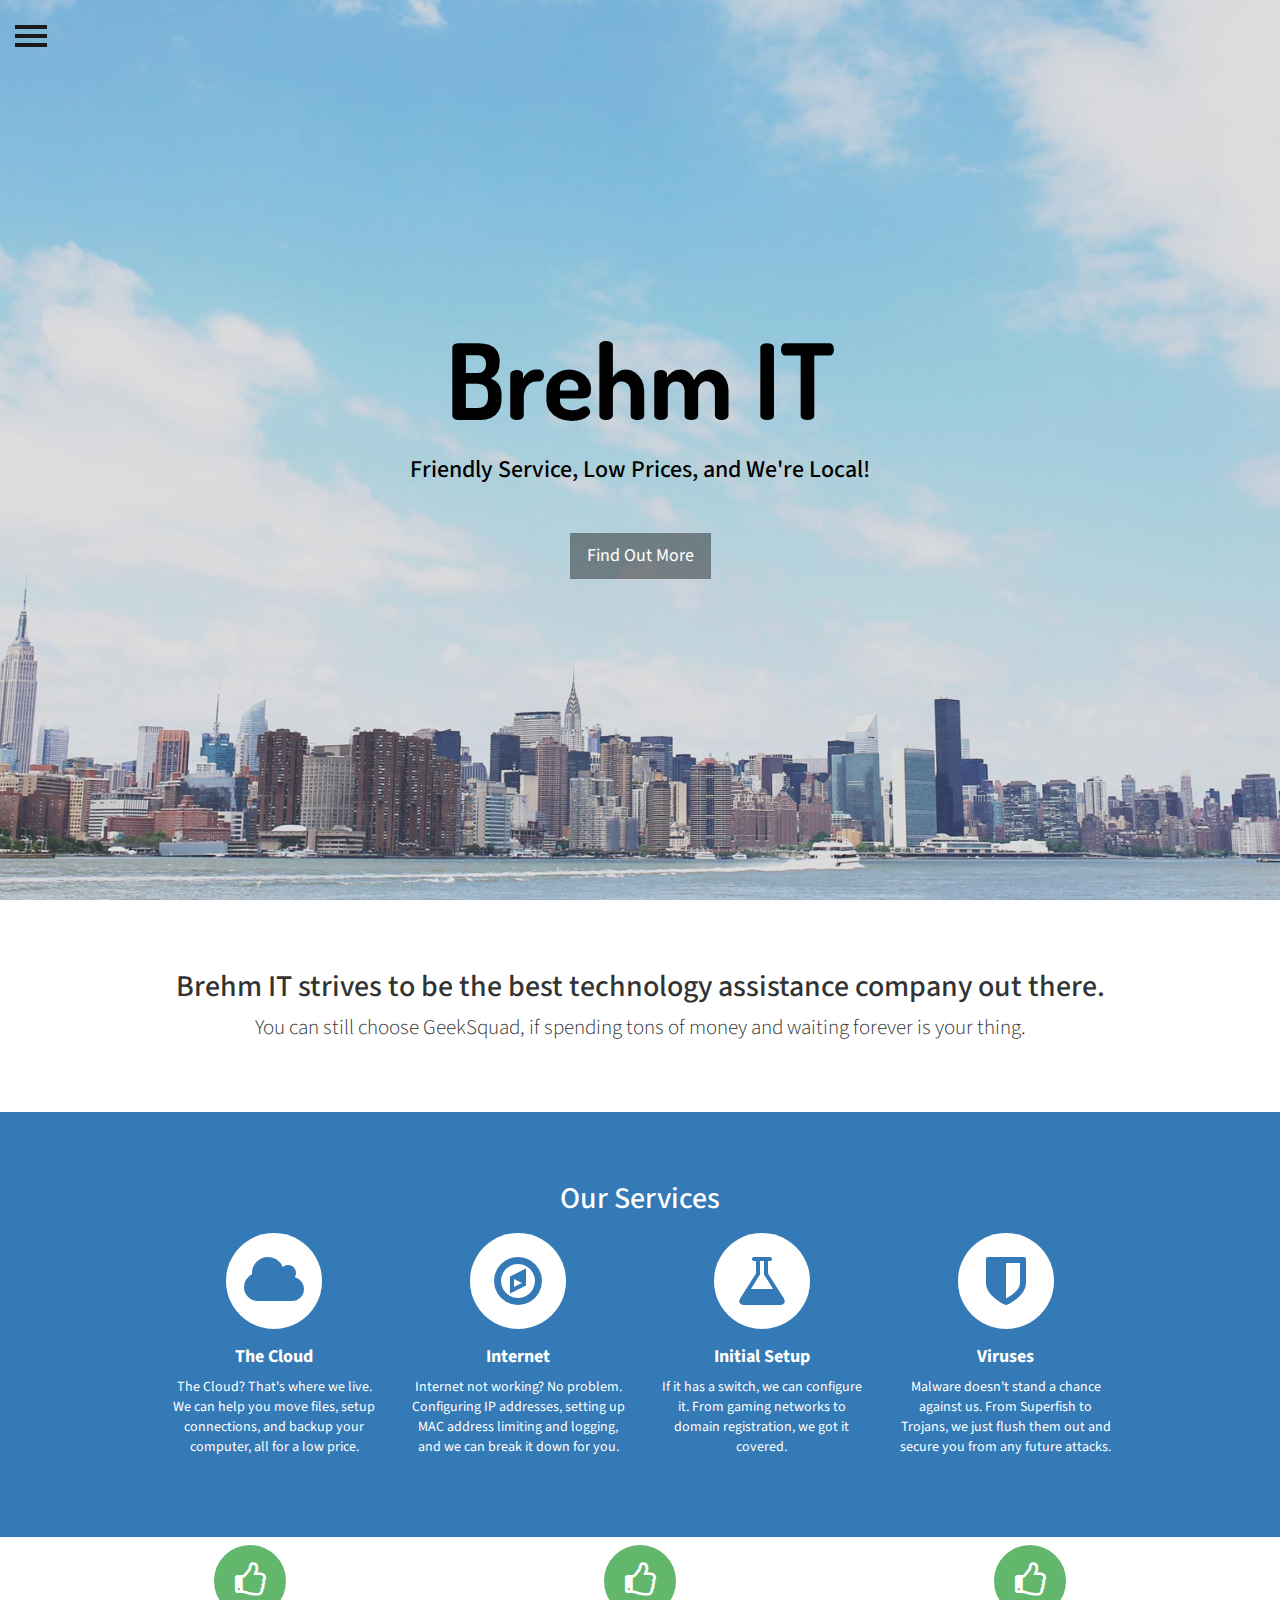
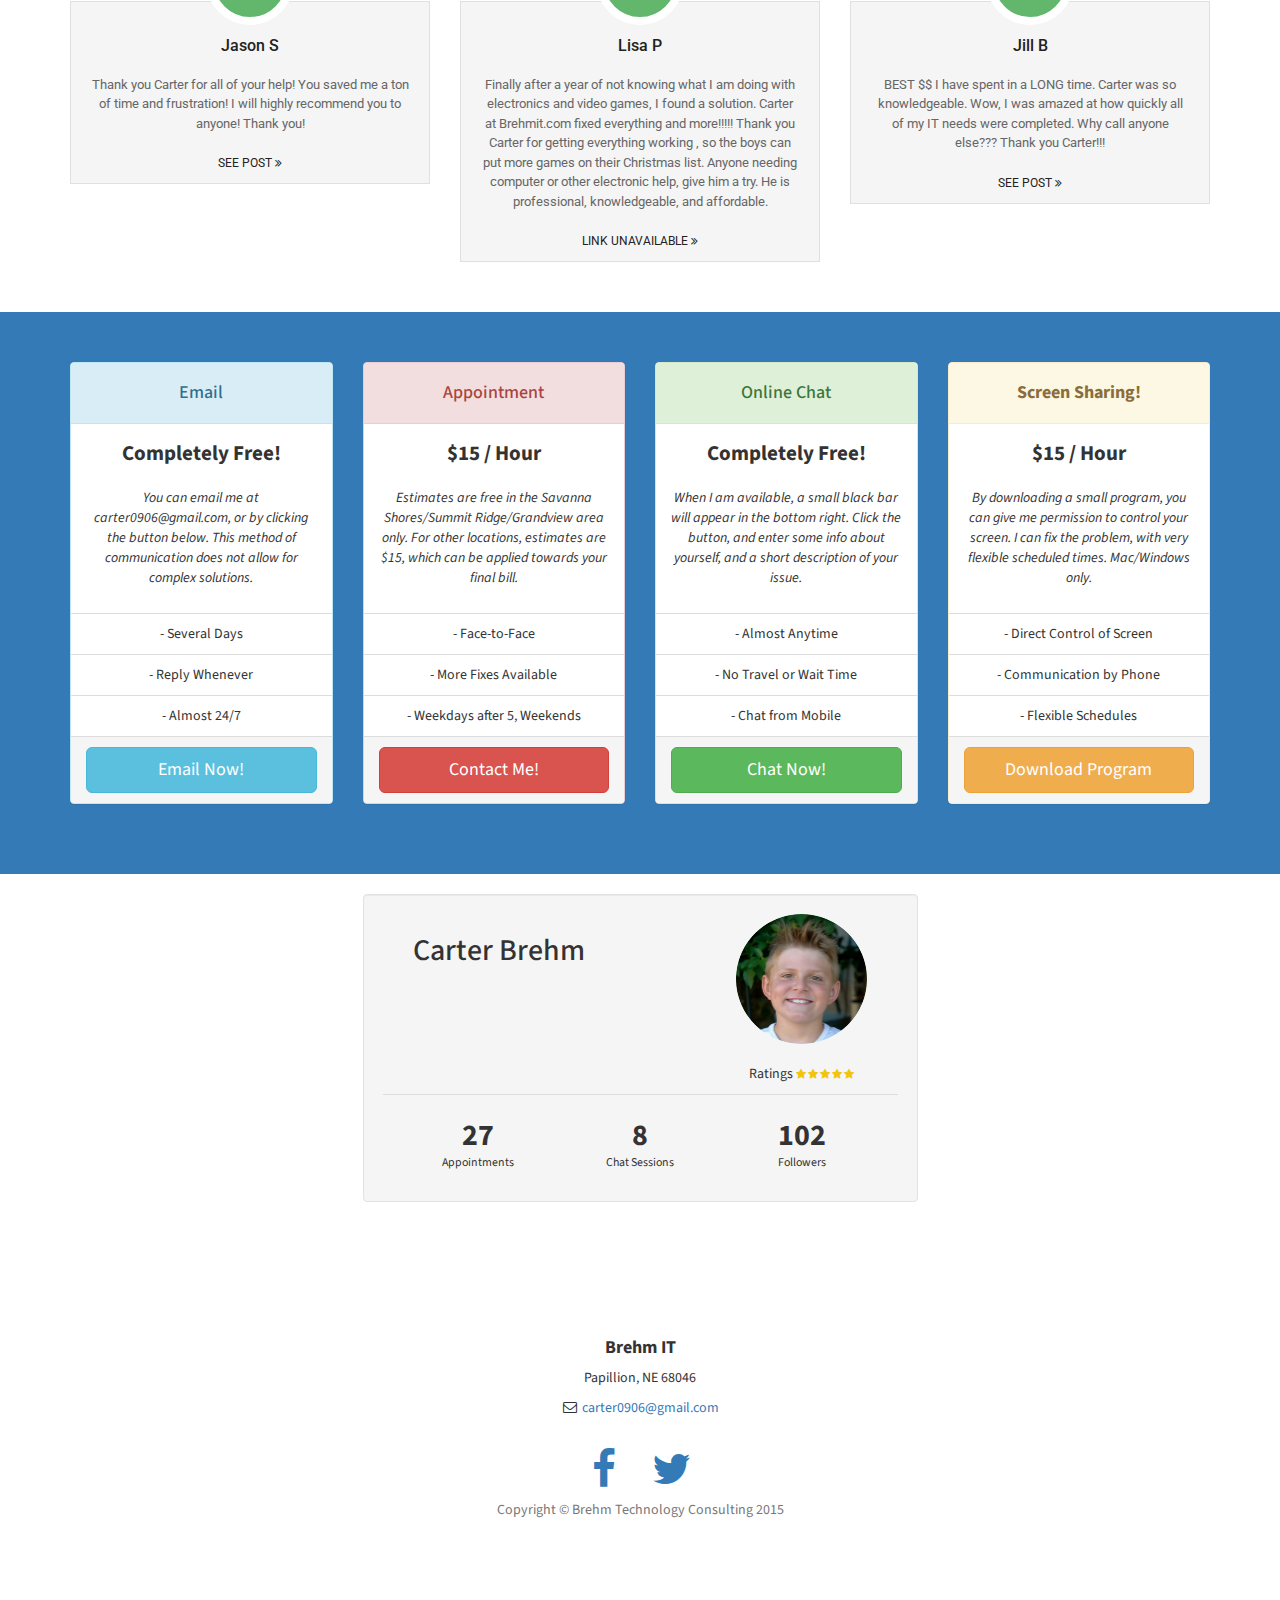
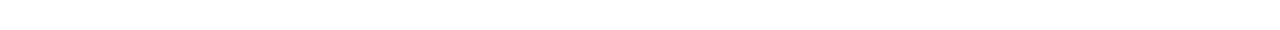
<file: old/index.html>
<!DOCTYPE html>
<html lang="en">

<head>
<link href='https://fonts.googleapis.com/css?family=Dosis:400,600' rel='stylesheet' type='text/css'>
  <script src="lib/sweet-alert.min.js"></script>
  <script src="js/konami.js"></script>
  <link rel="stylesheet" type="text/css" href="lib/sweet-alert.css">
    <script src="js/loginindex.js"></script>
	<link rel="stylesheet" href="css/loginstyle.css">
  <link rel="stylesheet" href="css/analyticscss.css">
    <link rel="stylesheet" href="css/carouselcss.css">
    <link rel="stylesheet" href="css/iphone.css">
    <link rel="stylesheet" href="css/ipad.css">
    <link rel="stylesheet" href="css/imac.css">
    <link rel="stylesheet" href="css/macbook.css">
    <meta charset="utf-8">
    <meta http-equiv="X-UA-Compatible" content="IE=edge">
    <meta name="viewport" content="width=device-width, initial-scale=1">
    <meta name="description" content="">
    <meta name="author" content="">
    <link href="http://i.imgur.com/1nXOgXv.png" rel="image_src">
    <meta property="og:image" content="http://i.imgur.com/1nXOgXv.png"/>
	<meta property="og:description" content="Brehm IT strives to be the best technology assistance company out there.
You can still choose GeekSquad, if spending tons of money and waiting forever is your thing." />

    <title>Brehm IT</title>

    <!-- Bootstrap Core CSS -->
    <link href="css/bootstrap.min.css" rel="stylesheet">

    <!-- Custom CSS -->
    <link href="css/stylish-portfolio.css" rel="stylesheet">

    <link href="css/aboutcss.css" rel="stylesheet">

    <!-- Custom Fonts -->
    <link href="font-awesome/css/font-awesome.min.css" rel="stylesheet" type="text/css">
    <link href="http://fonts.googleapis.com/css?family=Source+Sans+Pro:300,400,700,300italic,400italic,700italic" rel="stylesheet" type="text/css">

    <!-- HTML5 Shim and Respond.js IE8 support of HTML5 elements and media queries -->
    <!-- WARNING: Respond.js doesn't work if you view the page via file:// -->
    <!--[if lt IE 9]>
        <script src="https://oss.maxcdn.com/libs/html5shiv/3.7.0/html5shiv.js"></script>
        <script src="https://oss.maxcdn.com/libs/respond.js/1.4.2/respond.min.js"></script>
    <![endif]-->

<script src="https://widget.battleforthenet.com/widget.js" async></script>
</head>

<body>
<div id="fb-root"></div>
<script>(function(d, s, id) {
  var js, fjs = d.getElementsByTagName(s)[0];
  if (d.getElementById(id)) return;
  js = d.createElement(s); js.id = id;
  js.src = "//connect.facebook.net/en_US/sdk.js#xfbml=1&version=v2.5";
  fjs.parentNode.insertBefore(js, fjs);
}(document, 'script', 'facebook-jssdk'));</script>

<script>

var easter_egg = new Konami();
easter_egg.load('http://brehmit.com/konami')

function contactMethods() {
  swal({
    title: "Booking",
    text: "To book an appointment, contact me with the button below. If you live close to me, you can also meet me to schedule.",
    type: "info",
    showCancelButton: true,
    confirmButtonColor: "#3498db",
    cancelButtonText: "Nevermind" ,
    confirmButtonText: "Email",
    closeOnConfirm: true },
  function(){
    document.location.href = "mailto:carter0906@gmail.com"; });
}

function bold(id, bold) {
  if (bold == 1) {
    document.getElementById(id).style.fontWeight = 'bold';
  }
}

function getTV() {
  var OSName="Unknown OS";
  if (navigator.appVersion.indexOf("Win")!=-1) {
    location.href = 'http://download.teamviewer.com/download/TeamViewerQS_en.exe';
    swal("Program Downloaded", "A program called 'TeamViewerQS_en_exe' has been downloaded to your your computer. Please schedule an appointment, and have this program open when the scheduled appointment starts.", "success")
  }
  if (navigator.appVersion.indexOf("Mac")!=-1) {
    location.href = 'http://download.teamviewer.com/download/TeamViewerQS.dmg';
    swal("Program Downloaded", "A program called 'TeamViewerQS.dmg' has been downloaded to your your computer. Please schedule an appointment, and have this program open when the scheduled appointment starts.", "success")
  }
}
</script>

<script>
  (function(i,s,o,g,r,a,m){i['GoogleAnalyticsObject']=r;i[r]=i[r]||function(){
  (i[r].q=i[r].q||[]).push(arguments)},i[r].l=1*new Date();a=s.createElement(o),
  m=s.getElementsByTagName(o)[0];a.async=1;a.src=g;m.parentNode.insertBefore(a,m)
  })(window,document,'script','//www.google-analytics.com/analytics.js','ga');

  ga('create', 'UA-60313931-1', 'auto');
  ga('send', 'pageview');

</script>

    <!-- Navigation
    <a id="menu-toggle" href="#" class="btn btn-dark btn-lg toggle"><i class="fa fa-bars"></i></a>
    <nav id="sidebar-wrapper">
        <ul class="sidebar-nav">
            <a id="menu-close" href="#" class="btn btn-light btn-lg pull-right toggle"><i class="fa fa-times"></i></a>
            <li class="sidebar-brand">
                <a href="#top">Brehm IT Consulting</a>
            </li>
            <li>
                <a href="#top">Home</a>
            </li>
            <li>
                <a href="#about">About</a>
            </li>
            <li>
                <a href="#services">Services</a>
            </li>
            <li>
                <a href="#references">References</a>
            </li>
            <li>
                <a href="#pricing">Pricing</a>
            </li>
            <li>
                <a href="#contact">Contact</a>
            </li>
        </ul>
    </nav>-->
    <script src="http://code.jquery.com/jquery-1.11.1.min.js"></script>
    <script src="http://maxcdn.bootstrapcdn.com/bootstrap/3.3.0/js/bootstrap.min.js"></script>
</head>
<!--Start of Tawk.to Script-->
<script type="text/javascript">
var Tawk_API=Tawk_API||{}, Tawk_LoadStart=new Date();
(function(){
var s1=document.createElement("script"),s0=document.getElementsByTagName("script")[0];
s1.async=true;
s1.src='https://embed.tawk.to/563c0432557d95663cb4810e/default';
s1.charset='UTF-8';
s1.setAttribute('crossorigin','*');
s0.parentNode.insertBefore(s1,s0);
})();
</script>
<!--End of Tawk.to Script-->
<body>
    <div id="wrapper">
        <div class="overlay"></div>

        <!-- Sidebar -->
        <nav class="navbar navbar-inverse navbar-fixed-top" id="sidebar-wrapper" role="navigation">
            <ul class="nav sidebar-nav">
                <li class="sidebar-brand">
                    <a href="#top">
                       Brehm IT
                    </a>
                </li>
                <li>
                    <a href="#top">Home</a>
                </li>
                <li>
                    <a href="#about">About</a>
                </li>
                <li>
                    <a href="#services">Services</a>
                </li>
                <li>
                    <a href="#references">References</a>
                </li>
                <!--<li class="dropdown">
                  <a href="#" class="dropdown-toggle" data-toggle="dropdown">Works <span class="caret"></span></a>
                  <ul class="dropdown-menu" role="menu">
                    <li class="dropdown-header">Dropdown heading</li>
                    <li><a href="#">Action</a></li>
                    <li><a href="#">Another action</a></li>
                    <li><a href="#">Something else here</a></li>
                    <li><a href="#">Separated link</a></li>
                    <li><a href="#">One more separated link</a></li>
                  </ul>
                </li>-->
                <li>
                    <a href="#pricing">Pricing and Contact</a>
                </li>
                <li>
                    <a href="#aboutme">About Me</a>
                </li>
            </ul>

        </nav>
        <!-- /#sidebar-wrapper -->

        <!-- Page Content -->
            <button type="button" class="hamburger is-closed" data-toggle="offcanvas">
                <span class="hamb-top"></span>
                <span class="hamb-middle"></span>
                <span class="hamb-bottom"></span>
            </button>
        <!-- /#page-content-wrapper -->

    </div>
    <!-- /#wrapper -->
<script type="text/javascript">
$(document).ready(function () {
  var trigger = $('.hamburger'),
      overlay = $('.overlay'),
     isClosed = false;

    trigger.click(function () {
      hamburger_cross();
    });

    function hamburger_cross() {

      if (isClosed == true) {
        overlay.hide();
        trigger.removeClass('is-open');
        trigger.addClass('is-closed');
        isClosed = false;
      } else {
        overlay.show();
        trigger.removeClass('is-closed');
        trigger.addClass('is-open');
        isClosed = true;
      }
  }

  $('[data-toggle="offcanvas"]').click(function () {
        $('#wrapper').toggleClass('toggled');
  });
});
</script>

    <!-- Header -->
    <header id="top" class="header">
        <div class="text-vertical-center">
            <h1 style="font-family: 'Dosis', sans-serif;">Brehm IT</h1>
            <h3>Friendly Service, Low Prices, and We're Local!</h3>
            <br>
            <a href="#techtip" class="cstm-btn btn btn-light btn-lg" id="tttbutton">Tech Tip Tuesday!</a>
            <!--<a href="#about" class="cstm-btn2 btn btn-light btn-lg" id="specialannouncement"><b>Special Announcement</b></a>-->
            <br>
            <a href="#about" class="btn btn-dark btn-lg">Find Out More</a>

            <!--<span href="#" class="button" id="toggle-login">Log in</span>-->
</div>

<div id="login">
  <div id="triangle"></div>
  <h1>Log in</h1>
  <h2>Note: your account name has not been activated if you haven't yet booked an appointment.</h2>
  <form>
    <input type="username" placeholder="Full name, separated by a space, capitalized names" id="usernameF"/>
    <input type="password" placeholder="Your customer PIN number" id="passwordF"/>
    <input type="button" value="Log in" id="submit"/>
  </form>
</div>

  <script src='http://codepen.io/assets/libs/fullpage/jquery.js'></script>

  <script src="js/loginindex.js"></script>
        </div>
    </header>

    <!-- About -->
    <section id="about" class="about">
        <div class="container">
                <!--<div class="text-center">
                    <h1><b>Special Announcement:</b></h1>
                <div id="fb-root"></div><script>(function(d, s, id) {  var js, fjs = d.getElementsByTagName(s)[0];  if (d.getElementById(id)) return;  js = d.createElement(s); js.id = id;  js.src = "//connect.facebook.net/en_US/sdk.js#xfbml=1&version=v2.3";  fjs.parentNode.insertBefore(js, fjs);}(document, 'script', 'facebook-jssdk'));</script><div class="fb-post" data-href="https://www.facebook.com/brehmit/posts/1657277784554861" data-width="400"><div class="fb-xfbml-parse-ignore"><blockquote cite="https://www.facebook.com/brehmit/posts/1657277784554861"><p>It&#039;s back! From the hours of 12:30 to 1:30pm on Sunday November 8th, I will be available to chat on my website...</p>Posted by <a href="https://www.facebook.com/brehmit/">Brehm  I T</a> on&nbsp;<a href="https://www.facebook.com/brehmit/posts/1657277784554861">Thursday, November 5, 2015</a></blockquote></div></div>
                     <div style="margin-top:100px"></div>-->
            <div class="row">
                <div class="col-lg-12 text-center">
                    <h2>Brehm IT strives to be the best technology assistance company out there.</h2>
                    <p class="lead">You can still choose GeekSquad, if spending tons of money and waiting forever is your thing.</p>
                </div>
            </div>
            </div>
            <!-- /.row -->
        </div>
        <!-- /.container -->
    </section>
    <section id="techtip" class="bg-primary techtiptue">
  <h3>Tech Tip Tuesday!</h3>
  <h2 id="primary">Error: undefined</h2>
  <h4>Need help with this tip? Contact me with the methods below!</h4>
  <script>
  var d = new Date();
    var n = d.getDay()
    if (n === 2) {
      var TTips = ["Keep an entire backup of your computer on BOTH a cloud service (Google Drive, Dropbox, OneDrive) AND a local hard drive (a <a href='http://www.amazon.com/SanDisk-Cruzer-Frustration-Free-Packaging--SDCZ36-016G-AFFP/dp/B007JR5368/ref=sr_1_1?ie=UTF8&qid=1432394357&sr=8-1&keywords=16gb+flash+drive'>16GB Flash Drive</a> should be enough to hold all of your important files.)","Vary the passwords you choose between websites, because if someone hacks your social network, they could gain access to financial info!", "Keep all your devices on the latest version of software. This can fix many issues. However, some issues have arised with new versions. NEVER update to a Beta software on your main device!", "On a computer running Mac OSX, you may be redirected to a page called MacKeeper that will suggest you clean your Mac. This is a partially working program, because it may clean some of your computer, but it mostly exists to annoy you and do other harmful things to your computer. I would recommend <a href='http://macpaw.com/cleanmymac'>CleanMyMac by MacPaw</a> instead.", "A simple reboot will fix most problems. 'Have you tried turning it off and on again?' :)", "Verify that you have your settings configured correctly on your Mac by opening System Preferences, clicking Security and Privacy, clicking General at the top, and looking under 'Allow apps downloaded from'. I would recommend setting this to only Mac App Store and identified developers, but feel free to select your own.", "If you have a laptop, but you work plugged in often, unplug it when it gets to 100%. Overcharging decreases your battery life.", "Secure your Wifi! Change the Wifi password, router password, EVERYTHING. Someone, if on your network, could use arp-spoof to gather your passwords and other info.", "Don't set laptops on cushy surfaces, because the air from the fans will be blocked. This can cause overheating."];
      document.getElementById('primary').innerHTML = TTips[Math.floor((Math.random() * 9) + 0)];
      checkCookie();
  } else {
    var c = document.getElementById("techtip");
    var b = document.getElementById("tttbutton");
    b.className = b.className + " hidden";
    c.className = c.className + " hidden";
  }
</script>
</section>

    <!-- Services -->
    <!-- The circle icons use Font Awesome's stacked icon classes. For more information, visit http://fontawesome.io/examples/ -->
    <section id="services" class="services bg-primary">
        <div class="container">
            <div class="row text-center">
                <div class="col-lg-10 col-lg-offset-1">
                    <h2>Our Services</h2>
                    <div class="row">
                        <div class="col-md-3 col-sm-6">
                            <div class="service-item">
                                <span class="fa-stack fa-4x">
                                <i class="fa fa-circle fa-stack-2x"></i>
                                <i class="fa fa-cloud fa-stack-1x text-primary"></i>
                            </span>
                                <h4>
                                    <strong>The Cloud</strong>
                                </h4>
                                <p>The Cloud? That's where we live. We can help you move files, setup connections, and backup your computer, all for a low price.</p>

                            </div>
                        </div>
                        <div class="col-md-3 col-sm-6">
                            <div class="service-item">
                                <span class="fa-stack fa-4x">
                                <i class="fa fa-circle fa-stack-2x"></i>
                                <i class="fa fa-compass fa-stack-1x text-primary"></i>
                            </span>
                                <h4>
                                    <strong>Internet</strong>
                                </h4>
                                <p>Internet not working? No problem. Configuring IP addresses, setting up MAC address limiting and logging, and we can break it down for you.</p>

                            </div>
                        </div>
                        <div class="col-md-3 col-sm-6">
                            <div class="service-item">
                                <span class="fa-stack fa-4x">
                                <i class="fa fa-circle fa-stack-2x"></i>
                                <i class="fa fa-flask fa-stack-1x text-primary"></i>
                            </span>
                                <h4>
                                    <strong>Initial Setup</strong>
                                </h4>
                                <p>If it has a switch, we can configure it. From gaming networks to domain registration, we got it covered.</p>

                            </div>
                        </div>
                        <div class="col-md-3 col-sm-6">
                            <div class="service-item">
                                <span class="fa-stack fa-4x">
                                <i class="fa fa-circle fa-stack-2x"></i>
                                <i class="fa fa-shield fa-stack-1x text-primary"></i>
                            </span>
                                <h4>
                                    <strong>Viruses</strong>
                                </h4>
                                <p>Malware doesn't stand a chance against us. From Superfish to Trojans, we just flush them out and secure you from any future attacks.</p>

                            </div>
                        </div>
                    </div>
                    <!-- /.row (nested) -->
                </div>
                <!-- /.col-lg-10 -->
            </div>
            <!-- /.row -->
        </div>
        <!-- /.container -->
    </section>
<!-- Head tags to include FontAwesome -->
<head>
  <link href="//netdna.bootstrapcdn.com/font-awesome/4.0.3/css/font-awesome.css" rel="stylesheet">
</head>
<section id="references">
<div class="container">
  <div class="row">
        <!-- Boxes de Acoes -->
      <div class="col-xs-12 col-sm-4 col-lg-4">
      <div class="box">
        <div class="icon">
          <div class="image"><i class="fa fa-thumbs-o-up"></i></div>
          <div class="info">
            <h3 class="title">Jason S</h3>
            <p>
              Thank you Carter for all of your help! You saved me a ton of time and frustration! I will highly recommend you to anyone! Thank you!
            </p>
            <div class="more">
              <a href="https://www.facebook.com/jason.schendt/posts/10202961543351604" title="Original Facebook Post">
                See Post <i class="fa fa-angle-double-right"></i>
              </a>
            </div>
          </div>
        </div>
        <div class="space"></div>
      </div>
    </div>
                    <div class="col-xs-12 col-sm-4 col-lg-4">
      <div class="box">
        <div class="icon">
          <div class="image"><i class="fa fa-thumbs-o-up"></i></div>
          <div class="info">
            <h3 class="title">Lisa P</h3>
              <p>
              Finally after a year of not knowing what I am doing with electronics and video games, I found a solution. Carter at Brehmit.com fixed everything and more!!!!! Thank you Carter for getting everything working , so the boys can put more games on their Christmas list. Anyone needing computer or other electronic help, give him a try. He is professional, knowledgeable, and affordable.
            </p>
            <div class="more">
              <a>
                Link Unavailable <i class="fa fa-angle-double-right"></i>
              </a>
            </div>
          </div>
        </div>
        <div class="space"></div>
      </div>
    </div>

        <div class="col-xs-12 col-sm-4 col-lg-4">
      <div class="box">
        <div class="icon">
          <div class="image"><i class="fa fa-thumbs-o-up"></i></div>
          <div class="info">
            <h3 class="title">Jill B</h3>
              <p>
              BEST $$ I have spent in a LONG time. Carter was so knowledgeable. Wow, I was amazed at how quickly all of my IT needs were completed. Why call anyone else??? Thank you Carter!!!
            </p>
            <div class="more">
              <a href="https://www.facebook.com/brehmit/posts/1558491374433503" title="Original Facebook Post">
                See Post <i class="fa fa-angle-double-right"></i>
              </a>
            </div>
          </div>
        </div>
        <div class="space"></div>
      </div>
    </div>

</section>
    <!--Portfolio
    <section id="portfolio" class="portfolio">
        <div class="container">
            <div class="row">
                <div class="col-lg-10 col-lg-offset-1 text-center">
                    <h2>Our Work</h2>
                    <hr class="small">
                    <div class="row">
                        <div class="col-md-6">
                            <div class="portfolio-item">
                                <p>"Thank you Carter for all of your help! You saved me a ton of time and frustration! I will highly recommend you to anyone! Thank you"</p>
								<a href="https://www.facebook.com/jason.schendt/posts/10202961543351604">from Jason S</a>
                            </div>
                        </div>
                        <div class="col-md-6">
                            <div class="portfolio-item">
                                <p>"BEST $$ I have spent in a LONG time. Carter was so knowledgeable. Wow, I was amazed at how quickly all of my IT needs were completed. Why call anyone else??? Thank you Carter!!!"</p>
								<a href="https://www.facebook.com/brehmconsulting/posts/1558491374433503">from Jill B</a>
                            </div>
                        </div>
                    <a href="http://facebook.com/brehmconsulting" class="btn btn-dark">Make a Reference on our Facebook Page</a>
                </div>
            </div>
        </div>
    </section>-->
<h1></h1>
<section id="pricing">
<div class="pricing">
<div class="container">
    <div class="row">
        <div class="col-xs-12 col-sm-6 col-lg-3">
            <div class="panel panel-info">
                <div class="panel-heading">
                    <h4 class="text-center">
                        Email</h4>
                </div>
                <div class="panel-body text-center">
                    <p class="lead">
                        <strong>Completely Free!</strong></p>
                        <p id="email"><i>You can email me at carter0906@gmail.com, or by clicking the button below. This method of communication does not allow for complex solutions.</i></p>
                </div>
                <ul class="list-group list-group-flush text-center">
                    <li class="list-group-item"><i class="icon-ok text-danger"></i>- Several Days</li>
                    <li class="list-group-item"><i class="icon-ok text-danger"></i>- Reply Whenever</li>
                    <li class="list-group-item"><i class="icon-ok text-danger"></i>- Almost 24/7</li>
                </ul>
                <div class="panel-footer">
                    <a class="btn btn-lg btn-block btn-info" href="mailto:carter0906@gmail.com">Email Now!</a>
                </div>
            </div>
        </div>
        <div class="col-xs-12 col-sm-6 col-lg-3">
            <div class="panel panel-danger">
                <div class="panel-heading">
                    <h4 class="text-center">
                        Appointment</h4>
                </div>
                <div class="panel-body text-center">
                    <p class="lead">
                        <strong>$15 / Hour</strong><br></p>
                        <p><i>Estimates are free in the Savanna Shores/Summit Ridge/Grandview area only. For other locations, estimates are $15, which can be applied towards your final bill.</i></p>
                </div>
                <ul class="list-group list-group-flush text-center">
                    <li class="list-group-item"><i class="icon-ok text-danger"></i>- Face-to-Face</li>
                    <li class="list-group-item"><i class="icon-ok text-danger"></i>- More Fixes Available</li>
                    <li class="list-group-item"><i class="icon-ok text-danger"></i>- Weekdays after 5, Weekends</li>
                </ul>
                <div class="panel-footer">
                    <span><a class="btn btn-lg btn-block btn-danger" href="#" id="contactbutton" onClick="contactMethods(); return false;">Contact Me!</a></span>
                </div>
            </div>
        </div>
        <div class="col-xs-12 col-sm-6 col-lg-3">
            <div class="panel panel-success">
                <div class="panel-heading">
                    <h4 class="text-center">
                        Online Chat</h4>
                </div>
                <div class="panel-body text-center">
                    <p class="lead">
                        <strong>Completely Free!</strong></p>
                        <p><i>When I am available, a small black bar will appear in the bottom right. Click the button, and enter some info about yourself, and a short description of your issue.</i></p>
                </div>
                <ul class="list-group list-group-flush text-center">
                    <li class="list-group-item"><i class="icon-ok text-danger"></i>- Almost Anytime</li>
                    <li class="list-group-item"><i class="icon-ok text-danger"></i>- No Travel or Wait Time</li>
                    <li class="list-group-item"><i class="icon-ok text-danger"></i>- Chat from Mobile</li>
                </ul>
                <div class="panel-footer">
                    <a class="btn btn-lg btn-block btn-success" href="#" onClick="Tawk_API.maximize(); return false;">Chat Now!</a>
                </div>
            </div>
        </div>
        <div class="col-xs-12 col-sm-6 col-lg-3">
            <div class="panel panel-warning">
                <div class="panel-heading">
                    <h4 class="text-center">
                        <b>Screen Sharing!</b></h4>
                </div>
                <div class="panel-body text-center">
                    <p class="lead">
                        <strong>$15 / Hour</strong><br></p>
                        <p><i>By downloading a small program, you can give me permission to control your screen. I can fix the problem, with very flexible scheduled times. Mac/Windows only.</i></p>
                </div>
                <ul class="list-group list-group-flush text-center">
                    <li class="list-group-item"><i class="icon-ok text-danger"></i>- Direct Control of Screen</li>
                    <li class="list-group-item"><i class="icon-ok text-danger"></i>- Communication by Phone</li>
                    <li class="list-group-item"><i class="icon-ok text-danger"></i>- Flexible Schedules</li>
                </ul>
                <div class="panel-footer">
                    <a class="btn btn-lg btn-block btn-warning" href="#contact" onClick="getTV(); return false;">Download Program</a>
                </div>
            </div>
        </div>
    </div>
    </div>
</div>
</section>
    <!-- Callout -->
<!--<section id="contact">
    <aside class="callout">
        <div class="text-vertical-center">
            <h2>Estimates are free in the Savanna Shores/Summit Ridge/Grandview area only. For other locations, estimates are $15, which can be applied towards your final bill.</h2>
        </div>
    </aside>-->

    <!-- Map>
    <section id="contact" class="map">
        <iframe width="100%" height="100%" frameborder="0" scrolling="no" marginheight="0" marginwidth="0" src="https://maps.google.com/maps?f=q&amp;source=s_q&amp;hl=en&amp;geocode=&amp;q=Twitter,+Inc.,+Market+Street,+San+Francisco,+CA&amp;aq=0&amp;oq=twitter&amp;sll=28.659344,-81.187888&amp;sspn=0.128789,0.264187&amp;ie=UTF8&amp;hq=Twitter,+Inc.,+Market+Street,+San+Francisco,+CA&amp;t=m&amp;z=15&amp;iwloc=A&amp;output=embed"></iframe>
        <br />
        <small>
            <a href="https://maps.google.com/maps?f=q&amp;source=embed&amp;hl=en&amp;geocode=&amp;q=Twitter,+Inc.,+Market+Street,+San+Francisco,+CA&amp;aq=0&amp;oq=twitter&amp;sll=28.659344,-81.187888&amp;sspn=0.128789,0.264187&amp;ie=UTF8&amp;hq=Twitter,+Inc.,+Market+Street,+San+Francisco,+CA&amp;t=m&amp;z=15&amp;iwloc=A"></a>
        </small>
        </iframe>
    </section>-->
    <h2></h2>

<section id="aboutme">
<link href="//netdna.bootstrapcdn.com/font-awesome/4.0.3/css/font-awesome.min.css" rel="stylesheet">
<div class="container">
    <div class="row">
        <div class="col-md-offset-2 col-md-8 col-lg-offset-3 col-lg-6">
         <div class="well profile">
            <div class="col-sm-12">
                <div class="col-xs-12 col-sm-8">
                    <h2>Carter Brehm</h2>
                </div>
                <div class="col-xs-12 col-sm-4 text-center">
                    <figure>
                        <img src="CirclePic.png" alt="" class="img-circle img-responsive">
                        <figcaption class="ratings">
                            <p>Ratings
                            <a href="#">
                                <span class="fa fa-star"></span>
                            </a>
                            <a href="#">
                                <span class="fa fa-star"></span>
                            </a>
                            <a href="#">
                                <span class="fa fa-star"></span>
                            </a>
                            <a href="#">
                                <span class="fa fa-star"></span>
                            </a>
                            <a href="#">
                                 <span class="fa fa-star"></span>
                            </a>
                            </p>
                        </figcaption>
                    </figure>
                </div>
            </div>
            <div class="col-xs-12 divider text-center">
                <div class="col-xs-12 col-sm-4 emphasis">
                    <h2><strong>27</strong></h2>
                    <p><small>Appointments</small></p>
                <!--<button class="btn btn-success btn-block"><span class="fa fa-plus-circle"></span> Follow </button>-->
                </div>
                <div class="col-xs-12 col-sm-4 emphasis">
                    <h2><strong>8</strong></h2>
                    <p><small>Chat Sessions</small></p>
                <!--<button class="btn btn-info btn-block"><span class="fa fa-user"></span> View Profile </button>-->
                </div>
                <div class="col-xs-12 col-sm-4 emphasis">
                    <h2><strong>102</strong></h2>
                    <p><small>Followers</small></p>
                <!--<div class="btn-group dropup btn-block">
                      <button type="button" class="btn btn-primary"><span class="fa fa-gear"></span> Options </button>
                      <button type="button" class="btn btn-primary dropdown-toggle" data-toggle="dropdown">
                        <span class="caret"></span>
                        <span class="sr-only">Toggle Dropdown</span>
                      </button>
                      <ul class="dropdown-menu text-left" role="menu">
                        <li><a href="#"><span class="fa fa-envelope pull-right"></span> Send an email </a></li>
                        <li><a href="#"><span class="fa fa-list pull-right"></span> Add or remove from a list  </a></li>
                        <li class="divider"></li>
                        <li><a href="#"><span class="fa fa-warning pull-right"></span>Report this user for spam</a></li>
                        <li class="divider"></li>
                        <li><a href="#" class="btn disabled" role="button"> Unfollow </a></li>
                      </ul>
                    </div>-->
                </div>
            </div>
         </div>
        </div>
    </div>
</div>
</section>
<script async src="//pagead2.googlesyndication.com/pagead/js/adsbygoogle.js"></script>
<!-- Sidebar Ad -->
<ins class="adsbygoogle"
     style="display:block"
     data-ad-client="ca-pub-5760104577670861"
     data-ad-slot="4731011239"
     data-ad-format="auto"></ins>
<div class="text-center">
<script>
(adsbygoogle = window.adsbygoogle || []).push({});
</script>
</div>
    <!-- Footer -->
    <footer>
        <div class="container">
            <div class="row">
                <div class="col-lg-10 col-lg-offset-1 text-center">
                    <h4><strong>Brehm IT</strong>
                    </h4>
                    <p>Papillion, NE 68046</p>
                    <ul class="list-unstyled">
                    <!--<li><i class="fa fa-phone fa-fw"></i> <a href="tel:7082882544">(708) 518-7972</a></li>-->
                        <li><i class="fa fa-envelope-o fa-fw"></i>  <a href="mailto:carter0906@gmail.com">carter0906@gmail.com</a>
                        </li>
                    </ul>
                    <br>
                    <ul class="list-inline">
                        <li>
                            <a href="http://facebook.com/brehmconsulting"><i class="fa fa-facebook fa-fw fa-3x"></i></a>
                        </li>
                        <li>
                            <a href="http://twitter.com/brehmit"><i class="fa fa-twitter fa-fw fa-3x"></i></a>
                        </li>
       <!--             <li>
                            <a href="#"><i class="fa fa-dribbble fa-fw fa-3x"></i></a>
                        </li> -->

                    </ul>
                    <p class="text-muted">Copyright &copy; Brehm Technology Consulting 2015</p>
                </div>
            </div>
        </div>
    </footer>

    <!-- jQuery -->
    <script src="js/jquery.js"></script>

    <!-- Bootstrap Core JavaScript -->
    <script src="js/bootstrap.min.js"></script>

    <!-- Custom Theme JavaScript -->
    <script>
    // Closes the sidebar menu
    $("#menu-close").click(function(e) {
        e.preventDefault();
        $("#sidebar-wrapper").toggleClass("active");
    });

    // Opens the sidebar menu
    $("#menu-toggle").click(function(e) {
        e.preventDefault();
        $("#sidebar-wrapper").toggleClass("active");
    });

    // Scrolls to the selected menu item on the page
    $(function() {
        $('a[href*=#]:not([href=#])').click(function() {
            if (location.pathname.replace(/^\//, '') == this.pathname.replace(/^\//, '') || location.hostname == this.hostname) {

                var target = $(this.hash);
                target = target.length ? target : $('[name=' + this.hash.slice(1) + ']');
                if (target.length) {
                    $('html,body').animate({
                        scrollTop: target.offset().top
                    }, 1000);
                    return false;
                }
            }
        });
    });
    </script>

</body>

</html>
</file>
<file: old/lib/sweet-alert.css>
.sweet-overlay{background-color:#000;-ms-filter:"progid:DXImageTransform.Microsoft.Alpha(Opacity=40)";background-color:rgba(0,0,0,.4);position:fixed;left:0;right:0;top:0;bottom:0;display:none;z-index:10000}.sweet-alert{background-color:#fff;font-family:'Open Sans','Helvetica Neue',Helvetica,Arial,sans-serif;width:478px;padding:17px;border-radius:5px;text-align:center;position:fixed;left:50%;top:50%;margin-left:-256px;margin-top:-200px;overflow:hidden;display:none;z-index:99999}@media all and (max-width:540px){.sweet-alert{width:auto;margin-left:0;margin-right:0;left:15px;right:15px}}.sweet-alert h2{color:#575757;font-size:30px;text-align:center;font-weight:600;text-transform:none;position:relative;margin:25px 0;padding:0;line-height:40px;display:block}.sweet-alert p{color:#797979;font-size:16px;font-weight:300;position:relative;text-align:inherit;float:none;margin:0;padding:0;line-height:normal}.sweet-alert button{background-color:#AEDEF4;color:#fff;border:none;box-shadow:none;font-size:17px;font-weight:500;-webkit-border-radius:4px;border-radius:5px;padding:10px 32px;margin:26px 5px 0;cursor:pointer}.sweet-alert button:focus{outline:0;box-shadow:0 0 2px rgba(128,179,235,.5),inset 0 0 0 1px rgba(0,0,0,.05)}.sweet-alert button:hover{background-color:#a1d9f2}.sweet-alert button:active{background-color:#81ccee}.sweet-alert button.cancel{background-color:#D0D0D0}.sweet-alert button.cancel:hover{background-color:#c8c8c8}.sweet-alert button.cancel:active{background-color:#b6b6b6}.sweet-alert button.cancel:focus{box-shadow:rgba(197,205,211,.8) 0 0 2px,rgba(0,0,0,.0470588) 0 0 0 1px inset!important}.sweet-alert button::-moz-focus-inner{border:0}.sweet-alert[data-has-cancel-button=false] button{box-shadow:none!important}.sweet-alert[data-has-confirm-button=false][data-has-cancel-button=false]{padding-bottom:40px}.sweet-alert .sa-icon{width:80px;height:80px;border:4px solid gray;-webkit-border-radius:40px;border-radius:50%;margin:20px auto;padding:0;position:relative;box-sizing:content-box}.sweet-alert .sa-icon.sa-error{border-color:#F27474}.sweet-alert .sa-icon.sa-error .sa-x-mark{position:relative;display:block}.sweet-alert .sa-icon.sa-error .sa-line{position:absolute;height:5px;width:47px;background-color:#F27474;display:block;top:37px;border-radius:2px}.sweet-alert .sa-icon.sa-error .sa-line.sa-left{-webkit-transform:rotate(45deg);transform:rotate(45deg);left:17px}.sweet-alert .sa-icon.sa-error .sa-line.sa-right{-webkit-transform:rotate(-45deg);transform:rotate(-45deg);right:16px}.sweet-alert .sa-icon.sa-warning{border-color:#F8BB86}.sweet-alert .sa-icon.sa-warning .sa-body{position:absolute;width:5px;height:47px;left:50%;top:10px;-webkit-border-radius:2px;border-radius:2px;margin-left:-2px;background-color:#F8BB86}.sweet-alert .sa-icon.sa-warning .sa-dot{position:absolute;width:7px;height:7px;-webkit-border-radius:50%;border-radius:50%;margin-left:-3px;left:50%;bottom:10px;background-color:#F8BB86}.sweet-alert .sa-icon.sa-info{border-color:#C9DAE1}.sweet-alert .sa-icon.sa-info::before{content:"";position:absolute;width:5px;height:29px;left:50%;bottom:17px;border-radius:2px;margin-left:-2px;background-color:#C9DAE1}.sweet-alert .sa-icon.sa-info::after{content:"";position:absolute;width:7px;height:7px;border-radius:50%;margin-left:-3px;top:19px;background-color:#C9DAE1}.sweet-alert .sa-icon.sa-success{border-color:#A5DC86}.sweet-alert .sa-icon.sa-success::after,.sweet-alert .sa-icon.sa-success::before{content:'';position:absolute;width:60px;height:120px;background:#fff;-webkit-transform:rotate(45deg);transform:rotate(45deg)}.sweet-alert .sa-icon.sa-success::before{-webkit-border-radius:120px 0 0 120px;border-radius:120px 0 0 120px;top:-7px;left:-33px;-webkit-transform:rotate(-45deg);transform:rotate(-45deg);-webkit-transform-origin:60px 60px;transform-origin:60px 60px}.sweet-alert .sa-icon.sa-success::after{-webkit-border-radius:0 120px 120px 0;border-radius:0 120px 120px 0;top:-11px;left:30px;-webkit-transform:rotate(-45deg);transform:rotate(-45deg);-webkit-transform-origin:0 60px;transform-origin:0 60px}.sweet-alert .sa-icon.sa-success .sa-placeholder{width:80px;height:80px;border:4px solid rgba(165,220,134,.2);-webkit-border-radius:40px;border-radius:50%;box-sizing:content-box;position:absolute;left:-4px;top:-4px;z-index:2}.sweet-alert .sa-icon.sa-success .sa-fix{width:5px;height:90px;background-color:#fff;position:absolute;left:28px;top:8px;z-index:1;-webkit-transform:rotate(-45deg);transform:rotate(-45deg)}.sweet-alert .sa-icon.sa-success .sa-line{height:5px;background-color:#A5DC86;display:block;border-radius:2px;position:absolute;z-index:2}.sweet-alert .sa-icon.sa-success .sa-line.sa-tip{width:25px;left:14px;top:46px;-webkit-transform:rotate(45deg);transform:rotate(45deg)}.sweet-alert .sa-icon.sa-success .sa-line.sa-long{width:47px;right:8px;top:38px;-webkit-transform:rotate(-45deg);transform:rotate(-45deg)}.sweet-alert .sa-icon.sa-custom{background-size:contain;border-radius:0;border:none;background-position:center center;background-repeat:no-repeat}@-webkit-keyframes showSweetAlert{0%{transform:scale(.7);-webkit-transform:scale(.7)}45%{transform:scale(1.05);-webkit-transform:scale(1.05)}80%{transform:scale(.95);-webkit-tranform:scale(.95)}100%{transform:scale(1);-webkit-transform:scale(1)}}@keyframes showSweetAlert{0%{transform:scale(.7);-webkit-transform:scale(.7)}45%{transform:scale(1.05);-webkit-transform:scale(1.05)}80%{transform:scale(.95);-webkit-tranform:scale(.95)}100%{transform:scale(1);-webkit-transform:scale(1)}}@-webkit-keyframes hideSweetAlert{0%{transform:scale(1);-webkit-transform:scale(1)}100%{transform:scale(.5);-webkit-transform:scale(.5)}}@keyframes hideSweetAlert{0%{transform:scale(1);-webkit-transform:scale(1)}100%{transform:scale(.5);-webkit-transform:scale(.5)}}.showSweetAlert{-webkit-animation:showSweetAlert .3s;animation:showSweetAlert .3s}.showSweetAlert[data-animation=none]{-webkit-animation:none;animation:none}.hideSweetAlert{-webkit-animation:hideSweetAlert .2s;animation:hideSweetAlert .2s}.hideSweetAlert[data-animation=none]{-webkit-animation:none;animation:none}@-webkit-keyframes animateSuccessTip{0%,54%{width:0;left:1px;top:19px}70%{width:50px;left:-8px;top:37px}84%{width:17px;left:21px;top:48px}100%{width:25px;left:14px;top:45px}}@keyframes animateSuccessTip{0%,54%{width:0;left:1px;top:19px}70%{width:50px;left:-8px;top:37px}84%{width:17px;left:21px;top:48px}100%{width:25px;left:14px;top:45px}}@-webkit-keyframes animateSuccessLong{0%,65%{width:0;right:46px;top:54px}84%{width:55px;right:0;top:35px}100%{width:47px;right:8px;top:38px}}@keyframes animateSuccessLong{0%,65%{width:0;right:46px;top:54px}84%{width:55px;right:0;top:35px}100%{width:47px;right:8px;top:38px}}@-webkit-keyframes rotatePlaceholder{0%,5%{transform:rotate(-45deg);-webkit-transform:rotate(-45deg)}100%,12%{transform:rotate(-405deg);-webkit-transform:rotate(-405deg)}}@keyframes rotatePlaceholder{0%,5%{transform:rotate(-45deg);-webkit-transform:rotate(-45deg)}100%,12%{transform:rotate(-405deg);-webkit-transform:rotate(-405deg)}}.animateSuccessTip{-webkit-animation:animateSuccessTip .75s;animation:animateSuccessTip .75s}.animateSuccessLong{-webkit-animation:animateSuccessLong .75s;animation:animateSuccessLong .75s}.sa-icon.sa-success.animate::after{-webkit-animation:rotatePlaceholder 4.25s ease-in;animation:rotatePlaceholder 4.25s ease-in}@-webkit-keyframes animateErrorIcon{0%{transform:rotateX(100deg);-webkit-transform:rotateX(100deg);opacity:0}100%{transform:rotateX(0deg);-webkit-transform:rotateX(0deg);opacity:1}}@keyframes animateErrorIcon{0%{transform:rotateX(100deg);-webkit-transform:rotateX(100deg);opacity:0}100%{transform:rotateX(0deg);-webkit-transform:rotateX(0deg);opacity:1}}.animateErrorIcon{-webkit-animation:animateErrorIcon .5s;animation:animateErrorIcon .5s}@-webkit-keyframes animateXMark{0%,50%{transform:scale(.4);-webkit-transform:scale(.4);margin-top:26px;opacity:0}80%{transform:scale(1.15);-webkit-transform:scale(1.15);margin-top:-6px}100%{transform:scale(1);-webkit-transform:scale(1);margin-top:0;opacity:1}}@keyframes animateXMark{0%,50%{transform:scale(.4);-webkit-transform:scale(.4);margin-top:26px;opacity:0}80%{transform:scale(1.15);-webkit-transform:scale(1.15);margin-top:-6px}100%{transform:scale(1);-webkit-transform:scale(1);margin-top:0;opacity:1}}.animateXMark{-webkit-animation:animateXMark .5s;animation:animateXMark .5s}@-webkit-keyframes pulseWarning{0%{border-color:#F8D486}100%{border-color:#F8BB86}}@keyframes pulseWarning{0%{border-color:#F8D486}100%{border-color:#F8BB86}}.pulseWarning{-webkit-animation:pulseWarning .75s infinite alternate;animation:pulseWarning .75s infinite alternate}@-webkit-keyframes pulseWarningIns{0%{background-color:#F8D486}100%{background-color:#F8BB86}}@keyframes pulseWarningIns{0%{background-color:#F8D486}100%{background-color:#F8BB86}}.pulseWarningIns{-webkit-animation:pulseWarningIns .75s infinite alternate;animation:pulseWarningIns .75s infinite alternate}
</file>
<file: old/css/loginstyle.css>
@import url(http://fonts.googleapis.com/css?family=Open+Sans:300,400,700);

*{margin:0;padding:0;}

body{
  background:#567;
  font-family:'Open Sans',sans-serif;
}

.button{
  width:100px;
  background:#3399cc;
  display:block;
  margin:0 auto;
  margin-top:1%;
  padding:10px;
  text-align:center;
  text-decoration:none;
  color:#fff;
  cursor:pointer;
  transition:background .3s;
  -webkit-transition:background .3s;
}

.button:hover{
  background:#2288bb;
}

#login{
  width:400px;
  margin:0 auto;
  margin-top:8px;
  margin-bottom:2%;
  display: none;
  transition:opacity 1s;
  -webkit-transition:opacity 1s;
}

#triangle{
  width:0;
  border-top:12x solid transparent;
  border-right:12px solid transparent;
  border-bottom:12px solid #3399cc;
  border-left:12px solid transparent;
  margin:0 auto;
}

#login h1{
  background:#3399cc;
  padding:10px 0;
  font-size:140%;
  font-weight:300;
  text-align:center;
  color:#fff;
}

#login h2{
  background:#3399cc;
  padding:10px 0;
  font-size:100%;
  font-weight:300;
  text-align:center;
  color:#fff;
}

form{
  background:#f0f0f0;
  padding:6% 4%;
}

input[type="username"],input[type="password"]{
  width:92%;
  background:#fff;
  margin-bottom:4%;
  border:1px solid #ccc;
  padding:4%;
  font-family:'Open Sans',sans-serif;
  font-size:95%;
  color:#555;
}

input[type="button"]{
  width:100%;
  background:#3399cc;
  border:0;
  padding:4%;
  font-family:'Open Sans',sans-serif;
  font-size:100%;
  color:#fff;
  cursor:pointer;
  transition:background .3s;
  -webkit-transition:background .3s;
}

input[type="button"]:hover{
  background:#2288bb;
}
</file>
<file: old/css/carouselcss.css>
/* carousel */
#quote-carousel 
{
  padding: 0 10px 30px 10px;
  margin-top: 30px;
}

/* Control buttons  */
#quote-carousel .carousel-control
{
  background: none;
  color: #222;
  font-size: 2.3em;
  text-shadow: none;
  margin-top: 30px;
}
/* Previous button  */
#quote-carousel .carousel-control.left 
{
  left: -12px;
}
/* Next button  */
#quote-carousel .carousel-control.right 
{
  right: -12px !important;
}
/* Changes the position of the indicators */
#quote-carousel .carousel-indicators 
{
  right: 50%;
  top: auto;
  bottom: 0px;
  margin-right: -19px;
}
/* Changes the color of the indicators */
#quote-carousel .carousel-indicators li 
{
  background: #c0c0c0;
}
#quote-carousel .carousel-indicators .active 
{
  background: #333333;
}
#quote-carousel img
{
  width: 128px;
  height: 128px
}
/* End carousel */

.item blockquote {
    border-left: none; 
    margin: 0;
}

.item blockquote img {
    margin-bottom: 10px;
}

.item blockquote p:before {
    content: "\f10d";
    font-family: 'Fontawesome';
    float: left;
    margin-right: 10px;
}



/**
  MEDIA QUERIES
*/

/* Small devices (tablets, 768px and up) */
@media (min-width: 768px) { 
    #quote-carousel 
    {
      margin-bottom: 0;
      padding: 0 40px 30px 40px;
    }
    
}

/* Small devices (tablets, up to 768px) */
@media (max-width: 768px) { 
    
    /* Make the indicators larger for easier clicking with fingers/thumb on mobile */
    
    #quote-carousel .carousel-indicators {
        bottom: -20px !important;  
    }
    #quote-carousel .carousel-indicators li {
        display: inline-block;
        margin: 0px 5px;
        width: 15px;
        height: 15px;
    }
    #quote-carousel .carousel-indicators li.active {
        margin: 0px 5px;
        width: 20px;
        height: 20px;
    }
}
</file>
<file: old/css/iphone.css>
.md-iphone-5 .md-body {
  width: 100%;
  height: 100%;
  border-radius: 3.75em;
  border-style: solid;
  border-width: 0.375em;
  position: relative;
}

.md-iphone-5 .md-screen {
  position: relative;
  margin: 0 auto;
  background-color: #161616;
  border-radius: 0.25em;
  overflow: hidden;
  box-shadow: 0 0 0px 3px #161616;
}
.md-iphone-5 .md-screen img {
  width: 100%;
}

.md-iphone-5 .md-home-button {
  display: block;
  width: 3.625em;
  height: 3.625em;
  margin: 0 auto;
  position: relative;
  border-radius: 100%;
  border: none;
  cursor: default;
  font-size: 100%;
}
.md-iphone-5 .md-home-button:after {
  content: "";
  display: block;
  width: 1.125em;
  height: 1.125em;
  margin: 0 auto;
  position: relative;
  border-style: solid;
  border-width: 0.125em;
  border-radius: 0.25em;
}

.md-iphone-5 .md-front-camera {
  width: 0.875em;
  height: 0.875em;
  margin: 0 auto;
  position: relative;
  border-radius: 100%;
}
.md-iphone-5 .md-front-camera:after {
  content: "";
  display: block;
  width: 0.375em;
  height: 0.375em;
  position: relative;
  top: 0.25em;
  left: 0.25em;
  background-color: #8c8091;
  border-radius: 100%;
}

.md-iphone-5.md-glare:before {
  content: "";
  display: block;
  width: 50%;
  height: 83%;
  position: absolute;
  top: 0.625em;
  right: 0.625em;
  border-radius: 0 3.125em 0 0;
  z-index: 1;
}

.md-iphone-5:after {
  content: "";
  display: block;
  width: 3.3125em;
  height: 0.1875em;
  position: absolute;
  right: 3.625em;
  top: -0.1875em;
  border-radius: 0.125em 0.125em 0 0;
}

.md-iphone-5 {
  width: 22.8125em;
  height: 49em;
  position: relative;
}
.md-iphone-5 .md-front-camera {
  top: 1.25em;
}
.md-iphone-5 .md-top-speaker {
  width: 3.75em;
  height: 0.875em;
  margin: 0 auto;
  position: relative;
  top: 2.25em;
  border-radius: 3.125em;
}
.md-iphone-5 .md-top-speaker:after {
  content: "";
  display: block;
  width: 3.25em;
  height: 0.375em;
  margin: 0 auto;
  position: relative;
  top: 0.25em;
  background-color: #4b414a;
  border-radius: 3.125em;
}
.md-iphone-5 .md-screen {
  width: 20em;
  height: 35.5em;
  top: 3.75em;
}
.md-iphone-5 .md-home-button {
  bottom: -5.9375em;
}
.md-iphone-5 .md-buttons {
  width: 0.1875em;
  height: 1.875em;
  position: absolute;
  left: -0.5em;
  top: 5.9375em;
  border-radius: 0.125em 0 0 0.125em;
}
.md-iphone-5 .md-buttons:after, .md-iphone-5 .md-buttons:before {
  content: "";
  display: block;
  position: absolute;
  width: 0.1875em;
  height: 1.5625em;
  border-radius: 0.125em 0 0 0.125em;
}
.md-iphone-5 .md-buttons:after {
  top: 3.125em;
}
.md-iphone-5 .md-buttons:before {
  top: 6.25em;
}
.md-iphone-5.md-glare:before {
  background: -webkit-linear-gradient(16deg, rgba(255, 255, 255, 0) 50%, rgba(247, 248, 240, 0.025) 50%, rgba(250, 245, 252, 0.08));
  background: -moz-linear-gradient(16deg, rgba(255, 255, 255, 0) 50%, rgba(247, 248, 240, 0.025) 50%, rgba(250, 245, 252, 0.08));
  background: -o-linear-gradient(16deg, rgba(255, 255, 255, 0) 50%, rgba(247, 248, 240, 0.025) 50%, rgba(250, 245, 252, 0.08));
  background: linear-gradient(74deg, rgba(255, 255, 255, 0) 50%, rgba(247, 248, 240, 0.025) 50%, rgba(250, 245, 252, 0.08));
}
.md-iphone-5.md-landscape {
  -webkit-transform: rotateZ(90deg);
  -moz-transform: rotateZ(90deg);
  -ms-transform: rotateZ(90deg);
  -o-transform: rotateZ(90deg);
  transform: rotateZ(90deg);
}
.md-iphone-5.md-landscape.md-glare:before {
  -webkit-transform: rotateY(180deg);
  -moz-transform: rotateY(180deg);
  -ms-transform: rotateY(180deg);
  -o-transform: rotateY(180deg);
  transform: rotateY(180deg);
  left: 0.625em;
  top: 0.625em;
}

.md-white-device .md-front-camera, .md-white-device .md-top-speaker, .md-white-device .md-home-button {
  background: -webkit-linear-gradient(#d0d0c5, #eeeeea);
  background: -moz-linear-gradient(#d0d0c5, #eeeeea);
  background: -o-linear-gradient(#d0d0c5, #eeeeea);
  background: linear-gradient(#d0d0c5, #eeeeea);
}

.md-black-device .md-front-camera, .md-black-device .md-top-speaker, .md-black-device .md-home-button {
  background: -webkit-linear-gradient(#141917, #202623);
  background: -moz-linear-gradient(#141917, #202623);
  background: -o-linear-gradient(#141917, #202623);
  background: linear-gradient(#141917, #202623);
}

.md-white-device.md-landscape .md-home-button, .md-white-device.md-landscape .md-front-camera, .md-white-device.md-landscape .md-top-speaker {
  background: -webkit-linear-gradient(left, #d0d0c5, #eeeeea);
  background: -moz-linear-gradient(left, #d0d0c5, #eeeeea);
  background: -o-linear-gradient(left, #d0d0c5, #eeeeea);
  background: linear-gradient(to right, #d0d0c5, #eeeeea);
}

.md-black-device.md-landscape .md-home-button, .md-black-device.md-landscape .md-front-camera, .md-black-device.md-landscape .md-top-speaker {
  background: -webkit-linear-gradient(left, #141917, #202623);
  background: -moz-linear-gradient(left, #141917, #202623);
  background: -o-linear-gradient(left, #141917, #202623);
  background: linear-gradient(to right, #141917, #202623);
}

.md-white-device .md-body {
  background-color: #ebebe4;
  border-color: #f1f2eb;
}
.md-white-device .md-buttons {
  background-color: #ebebe4;
}
.md-white-device .md-buttons:after, .md-white-device .md-buttons:before {
  background-color: #ebebe4;
}
.md-white-device .md-front-camera:after {
  background-color: #8c8091;
}
.md-white-device .md-top-speaker:after {
  background-color: #4b414a;
}
.md-white-device .md-home-button:after {
  border-color: #eff1e6;
}
.md-white-device:after {
  background: #ebebe4;
}

.md-black-device .md-body {
  background-color: #1b211e;
  border-color: #282e2b;
}
.md-black-device .md-buttons {
  background-color: #1b211e;
}
.md-black-device .md-buttons:after, .md-black-device .md-buttons:before {
  background-color: #1b211e;
}
.md-black-device .md-front-camera:after {
  background-color: #2c292f;
}
.md-black-device .md-top-speaker:after {
  background-color: #191616;
}
.md-black-device .md-home-button:after {
  border-color: #444a45;
}
.md-black-device:after {
  background: #1b211e;
}
</file>
<file: old/css/ipad.css>
.md-ipad .md-body {
  width: 100%;
  height: 100%;
  border-radius: 3.75em;
  border-style: solid;
  border-width: 0.375em;
  position: relative;
}

.md-ipad .md-screen {
  position: relative;
  margin: 0 auto;
  background-color: #161616;
  border-radius: 0.25em;
  overflow: hidden;
  box-shadow: 0 0 0px 3px #161616;
}
.md-ipad .md-screen img {
  width: 100%;
}

.md-ipad .md-home-button {
  display: block;
  width: 3.625em;
  height: 3.625em;
  margin: 0 auto;
  position: relative;
  border-radius: 100%;
  border: none;
  cursor: default;
  font-size: 100%;
}
.md-ipad .md-home-button:after {
  content: "";
  display: block;
  width: 1.125em;
  height: 1.125em;
  margin: 0 auto;
  position: relative;
  border-style: solid;
  border-width: 0.125em;
  border-radius: 0.25em;
}

.md-ipad .md-front-camera {
  width: 0.875em;
  height: 0.875em;
  margin: 0 auto;
  position: relative;
  border-radius: 100%;
}
.md-ipad .md-front-camera:after {
  content: "";
  display: block;
  width: 0.375em;
  height: 0.375em;
  position: relative;
  top: 0.25em;
  left: 0.25em;
  background-color: #8c8091;
  border-radius: 100%;
}

.md-ipad.md-glare:before {
  content: "";
  display: block;
  width: 50%;
  height: 83%;
  position: absolute;
  top: 0.625em;
  right: 0.625em;
  border-radius: 0 3.125em 0 0;
  z-index: 1;
}

.md-ipad {
  width: 53.375em;
  height: 79.4375em;
  position: relative;
}
.md-ipad .md-front-camera {
  top: 3.125em;
}
.md-ipad .md-screen {
  width: 48em;
  height: 64em;
  top: 6.25em;
}
.md-ipad .md-home-button {
  bottom: -8.75em;
}
.md-ipad.md-glare:before {
  background: -webkit-linear-gradient(22deg, rgba(255, 255, 255, 0) 50%, rgba(247, 248, 240, 0.025) 50%, rgba(250, 245, 252, 0.08));
  background: -moz-linear-gradient(22deg, rgba(255, 255, 255, 0) 50%, rgba(247, 248, 240, 0.025) 50%, rgba(250, 245, 252, 0.08));
  background: -o-linear-gradient(22deg, rgba(255, 255, 255, 0) 50%, rgba(247, 248, 240, 0.025) 50%, rgba(250, 245, 252, 0.08));
  background: linear-gradient(68deg, rgba(255, 255, 255, 0) 50%, rgba(247, 248, 240, 0.025) 50%, rgba(250, 245, 252, 0.08));
}
.md-ipad.md-landscape {
  -webkit-transform: rotateZ(90deg);
  -moz-transform: rotateZ(90deg);
  -ms-transform: rotateZ(90deg);
  -o-transform: rotateZ(90deg);
  transform: rotateZ(90deg);
}
.md-ipad.md-landscape.md-glare:before {
  -webkit-transform: rotateY(180deg);
  -moz-transform: rotateY(180deg);
  -ms-transform: rotateY(180deg);
  -o-transform: rotateY(180deg);
  transform: rotateY(180deg);
  left: 0.625em;
  top: 0.625em;
}

.md-white-device .md-front-camera, .md-white-device .md-top-speaker, .md-white-device .md-home-button {
  background: -webkit-linear-gradient(#d0d0c5, #eeeeea);
  background: -moz-linear-gradient(#d0d0c5, #eeeeea);
  background: -o-linear-gradient(#d0d0c5, #eeeeea);
  background: linear-gradient(#d0d0c5, #eeeeea);
}

.md-black-device .md-front-camera, .md-black-device .md-top-speaker, .md-black-device .md-home-button {
  background: -webkit-linear-gradient(#141917, #202623);
  background: -moz-linear-gradient(#141917, #202623);
  background: -o-linear-gradient(#141917, #202623);
  background: linear-gradient(#141917, #202623);
}

.md-white-device.md-landscape .md-home-button, .md-white-device.md-landscape .md-front-camera, .md-white-device.md-landscape .md-top-speaker {
  background: -webkit-linear-gradient(left, #d0d0c5, #eeeeea);
  background: -moz-linear-gradient(left, #d0d0c5, #eeeeea);
  background: -o-linear-gradient(left, #d0d0c5, #eeeeea);
  background: linear-gradient(to right, #d0d0c5, #eeeeea);
}

.md-black-device.md-landscape .md-home-button, .md-black-device.md-landscape .md-front-camera, .md-black-device.md-landscape .md-top-speaker {
  background: -webkit-linear-gradient(left, #141917, #202623);
  background: -moz-linear-gradient(left, #141917, #202623);
  background: -o-linear-gradient(left, #141917, #202623);
  background: linear-gradient(to right, #141917, #202623);
}

.md-white-device .md-body {
  background-color: #ebebe4;
  border-color: #f1f2eb;
}
.md-white-device .md-buttons {
  background-color: #ebebe4;
}
.md-white-device .md-buttons:after, .md-white-device .md-buttons:before {
  background-color: #ebebe4;
}
.md-white-device .md-front-camera:after {
  background-color: #8c8091;
}
.md-white-device .md-top-speaker:after {
  background-color: #4b414a;
}
.md-white-device .md-home-button:after {
  border-color: #eff1e6;
}
.md-white-device:after {
  background: #ebebe4;
}

.md-black-device .md-body {
  background-color: #1b211e;
  border-color: #282e2b;
}
.md-black-device .md-buttons {
  background-color: #1b211e;
}
.md-black-device .md-buttons:after, .md-black-device .md-buttons:before {
  background-color: #1b211e;
}
.md-black-device .md-front-camera:after {
  background-color: #2c292f;
}
.md-black-device .md-top-speaker:after {
  background-color: #191616;
}
.md-black-device .md-home-button:after {
  border-color: #444a45;
}
.md-black-device:after {
  background: #1b211e;
}
</file>
<file: old/css/imac.css>
.md-imac {
  width: 62.5em;
  height: 50em;
  -webkit-transform: translate3d(0, 0, 0);
}
.md-imac .md-body {
  width: 100%;
  height: 43.125em;
  background: #c6c7ca;
  border-radius: 1.875em;
  overflow: hidden;
}
.md-imac .md-top {
  width: 100%;
  height: 37.1875em;
  background: #0f0f0f;
  border-radius: 1.875em 1.875em 0 0;
  position: relative;
}
.md-imac .md-screen {
  width: 57.5em;
  height: 32.375em;
  margin: 0 auto;
  position: relative;
  top: 2.375em;
  background: #17171a;
  overflow: hidden;
}
.md-imac .md-screen img {
  width: 100%;
}
.md-imac .md-camera {
  width: 0.375em;
  height: 0.375em;
  margin: 0 auto;
  position: relative;
  top: 1.25em;
  background: #000;
  border-radius: 100%;
  box-shadow: inset 0 -1px 0 rgba(255, 255, 255, 0.25);
}
.md-imac .md-camera:after {
  content: "";
  display: block;
  width: 0.125em;
  height: 0.125em;
  position: absolute;
  left: 0.125em;
  top: 0.0625em;
  background: #353542;
  border-radius: 100%;
}
.md-imac .md-base {
  width: 19.25em;
  height: 6.875em;
  margin: -0.5em auto;
}
.md-imac .md-stand {
  width: 13.125em;
  height: 6.125em;
  margin: 0 auto;
  background: #cccdcf;
  background: -webkit-linear-gradient(#b7b8bb, #cccdcf 50%, #d9dadb 80%, #cccdcf, #bfc0c3);
  background: -moz-linear-gradient(#b7b8bb, #cccdcf 50%, #d9dadb 80%, #cccdcf, #bfc0c3);
  background: -o-linear-gradient(#b7b8bb, #cccdcf 50%, #d9dadb 80%, #cccdcf, #bfc0c3);
  background: linear-gradient(#b7b8bb, #cccdcf 50%, #d9dadb 80%, #cccdcf, #bfc0c3);
  -webkit-transform: perspective(50em) rotate3d(1, 0, 0, 30deg);
  -moz-transform: perspective(50em) rotate3d(1, 0, 0, 30deg);
  -ms-transform: perspective(50em) rotate3d(1, 0, 0, 30deg);
  -o-transform: perspective(50em) rotate3d(1, 0, 0, 30deg);
  transform: perspective(50em) rotate3d(1, 0, 0, 30deg);
}
.md-imac .md-foot {
  width: 15em;
  height: 3.125em;
  margin: 0 auto;
  position: relative;
  bottom: 1.5em;
  border-radius: 0 0 0.625em 0.625em;
  background: -webkit-linear-gradient(#bfc0c3 20%, #cccdcf);
  background: -moz-linear-gradient(#bfc0c3 20%, #cccdcf);
  background: -o-linear-gradient(#bfc0c3 20%, #cccdcf);
  background: linear-gradient(#bfc0c3 20%, #cccdcf);
  -webkit-transform: perspective(11.875em) rotate3d(1, 0, 0, 70deg);
  -moz-transform: perspective(11.875em) rotate3d(1, 0, 0, 70deg);
  -ms-transform: perspective(11.875em) rotate3d(1, 0, 0, 70deg);
  -o-transform: perspective(11.875em) rotate3d(1, 0, 0, 70deg);
  transform: perspective(11.875em) rotate3d(1, 0, 0, 70deg);
  box-shadow: 0 0.375em 0 #bfc0c3;
}
.md-imac.md-glare .md-top:after {
  content: "";
  display: block;
  width: 50%;
  height: 100%;
  position: absolute;
  top: 0;
  right: 0;
  border-radius: 0 1.25em 0 0;
  background: -webkit-linear-gradient(42deg, rgba(255, 255, 255, 0) 50%, rgba(247, 248, 240, 0.025) 50%, rgba(250, 245, 252, 0.08));
  background: -moz-linear-gradient(42deg, rgba(255, 255, 255, 0) 50%, rgba(247, 248, 240, 0.025) 50%, rgba(250, 245, 252, 0.08));
  background: -o-linear-gradient(42deg, rgba(255, 255, 255, 0) 50%, rgba(247, 248, 240, 0.025) 50%, rgba(250, 245, 252, 0.08));
  background: linear-gradient(48deg, rgba(255, 255, 255, 0) 50%, rgba(247, 248, 240, 0.025) 50%, rgba(250, 245, 252, 0.08));
}
</file>
<file: old/css/macbook.css>
.md-macbook-pro {
  width: 55.3125em;
  height: 31.875em;
}
.md-macbook-pro .md-lid {
  width: 45em;
  height: 30.625em;
  margin: 0 auto;
  position: relative;
  border-radius: 1.875em;
  border: solid 0.1875em #cdced1;
  background: #131313;
}
.md-macbook-pro .md-camera {
  width: 0.375em;
  height: 0.375em;
  margin: 0 auto;
  position: relative;
  top: 1.0625em;
  background: #000;
  border-radius: 100%;
  box-shadow: inset 0 -1px 0 rgba(255, 255, 255, 0.25);
}
.md-macbook-pro .md-camera:after {
  content: "";
  display: block;
  width: 0.125em;
  height: 0.125em;
  position: absolute;
  left: 0.125em;
  top: 0.0625em;
  background: #353542;
  border-radius: 100%;
}
.md-macbook-pro .md-screen {
  width: 42.25em;
  height: 26.375em;
  margin: 0 auto;
  position: relative;
  top: 2.0625em;
  background: #1d1d1d;
  overflow: hidden;
}
.md-macbook-pro .md-screen img {
  width: 100%;
}
.md-macbook-pro .md-base {
  width: 100%;
  height: 0.9375em;
  position: relative;
  top: -0.75em;
  background: #c6c7ca;
}
.md-macbook-pro .md-base:after {
  content: "";
  display: block;
  width: 100%;
  height: 0.5em;
  margin: 0 auto;
  position: relative;
  bottom: -0.1875em;
  background: #b9babe;
  border-radius: 0 0 1.25em 1.25em;
}
.md-macbook-pro .md-base:before {
  content: "";
  display: block;
  width: 7.6875em;
  height: 0.625em;
  margin: 0 auto;
  position: relative;
  background: #a6a8ad;
  border-radius: 0 0 0.625em 0.625em;
}
.md-macbook-pro.md-glare .md-lid:after {
  content: "";
  display: block;
  width: 50%;
  height: 100%;
  position: absolute;
  top: 0;
  right: 0;
  border-radius: 0 1.25em 0 0;
  background: -webkit-linear-gradient(37deg, rgba(255, 255, 255, 0) 50%, rgba(247, 248, 240, 0.025) 50%, rgba(250, 245, 252, 0.08));
  background: -moz-linear-gradient(37deg, rgba(255, 255, 255, 0) 50%, rgba(247, 248, 240, 0.025) 50%, rgba(250, 245, 252, 0.08));
  background: -o-linear-gradient(37deg, rgba(255, 255, 255, 0) 50%, rgba(247, 248, 240, 0.025) 50%, rgba(250, 245, 252, 0.08));
  background: linear-gradient(53deg, rgba(255, 255, 255, 0) 50%, rgba(247, 248, 240, 0.025) 50%, rgba(250, 245, 252, 0.08));
}
</file>
<file: old/css/aboutcss.css>
.profile 
{
    min-height: 300px;
    display: inline-block;
    }
figcaption.ratings
{
    margin-top:20px;
    }
figcaption.ratings a
{
    color:#f1c40f;
    font-size:11px;
    }
figcaption.ratings a:hover
{
    color:#f39c12;
    text-decoration:none;
    }
.divider 
{
    border-top:1px solid rgba(0,0,0,0.1);
    }
.emphasis 
{
    border-top: 4px solid transparent;
    }
.emphasis:hover 
{
    border-top: 4px solid #1abc9c;
    }
.emphasis h2
{
    margin-bottom:0;
    }
span.tags 
{
    background: #1abc9c;
    border-radius: 2px;
    color: #f5f5f5;
    font-weight: bold;
    padding: 2px 4px;
    }
.dropdown-menu 
{
    background-color: #34495e;    
    box-shadow: none;
    -webkit-box-shadow: none;
    width: 250px;
    margin-left: -125px;
    left: 50%;
    }
.dropdown-menu .divider 
{
    background:none;    
    }
.dropdown-menu>li>a
{
    color:#f5f5f5;
    }
.dropup .dropdown-menu 
{
    margin-bottom:10px;
    }
.dropup .dropdown-menu:before 
{
    content: "";
    border-top: 10px solid #34495e;
    border-right: 10px solid transparent;
    border-left: 10px solid transparent;
    position: absolute;
    bottom: -10px;
    left: 50%;
    margin-left: -10px;
    z-index: 10;
    }
</file>
<file: old/css/analyticscss.css>
@import "//netdna.bootstrapcdn.com/font-awesome/4.0.3/css/font-awesome.min.css";
@import "http://fonts.googleapis.com/css?family=Roboto:400,500";

.box > .icon { text-align: center; position: relative; }
.box > .icon > .image { position: relative; z-index: 2; margin: auto; width: 88px; height: 88px; border: 8px solid white; line-height: 88px; border-radius: 50%; background: #63B76C; vertical-align: middle; }
.box > .icon:hover > .image { background: #333; }
.box > .icon > .image > i { font-size: 36px !important; color: #fff !important; }
.box > .icon:hover > .image > i { color: white !important; }
.box > .icon > .info { margin-top: -24px; background: rgba(0, 0, 0, 0.04); border: 1px solid #e0e0e0; padding: 15px 0 10px 0; }
.box > .icon:hover > .info { background: rgba(0, 0, 0, 0.04); border-color: #e0e0e0; color: white; }
.box > .icon > .info > h3.title { font-family: "Roboto",sans-serif !important; font-size: 16px; color: #222; font-weight: 500; }
.box > .icon > .info > p { font-family: "Roboto",sans-serif !important; font-size: 13px; color: #666; line-height: 1.5em; margin: 20px;}
.box > .icon:hover > .info > h3.title, .box > .icon:hover > .info > p, .box > .icon:hover > .info > .more > a { color: #222; }
.box > .icon > .info > .more a { font-family: "Roboto",sans-serif !important; font-size: 12px; color: #222; line-height: 12px; text-transform: uppercase; text-decoration: none; }
.box > .icon:hover > .info > .more > a { color: #fff; padding: 6px 8px; background-color: #63B76C; }
.box .space { height: 30px; }
</file>
<file: old/css/stylish-portfolio.css>
/*!
 * Start Bootstrap - Stylish Portfolio Bootstrap Theme (http://startbootstrap.com)
 * Code licensed under the Apache License v2.0.
 * For details, see http://www.apache.org/licenses/LICENSE-2.0.
 */

/* Global Styles */

html,
body {
    width: 100%;
    height: 100%;
}

body {
    font-family: "Source Sans Pro","Helvetica Neue",Helvetica,Arial,sans-serif;
}

.text-vertical-center {
    display: table-cell;
    text-align: center;
    vertical-align: middle;
    color: black;
    margin-left: 20%;
    margin-right: 20%;
}

.text-vertical-center h1 {
    margin: 0;
    padding: 0;
    font-size: 7.5em;
    font-weight: 700;
}

/* Custom Button Styles */

.btn-dark {
    border-radius: 0;
    color: #fff;
    background-color: rgba(0,0,0,0.4);
}

.btn-dark:hover,
.btn-dark:focus,
.btn-dark:active {
    color: #fff;
    background-color: rgba(0,0,0,0.7);
}

.btn-light {
    border-radius: 0;
    color: #333;
    background-color: rgb(255,255,255);
}

.btn-light:hover,
.btn-light:focus,
.btn-light:active {
    color: #333;
    background-color: rgba(255,255,255,0.8);
}

/* Custom Horizontal Rule */

hr.small {
    max-width: 100px;
}

/* Side Menu */

#sidebar-wrapper {
    z-index: 1000;
    position: fixed;
    right: 0;
    width: 250px;
    height: 100%;
    margin-right: -250px;
    overflow-y: auto;
    background: #222;
    -webkit-transition: all 0.4s ease 0s;
    -moz-transition: all 0.4s ease 0s;
    -ms-transition: all 0.4s ease 0s;
    -o-transition: all 0.4s ease 0s;
    transition: all 0.4s ease 0s;
}

.sidebar-nav {
    position: absolute;
    top: 0;
    width: 250px;
    margin: 0;
    padding: 0;
    list-style: none;
}

.sidebar-nav li {
    text-indent: 20px;
    line-height: 40px;
}

.sidebar-nav li a {
    display: block;
    text-decoration: none;
    color: #999;
}

.sidebar-nav li a:hover {
    text-decoration: none;
    color: #fff;
    background: rgba(255,255,255,0.2);
}

.sidebar-nav li a:active,
.sidebar-nav li a:focus {
    text-decoration: none;
}

.sidebar-nav > .sidebar-brand {
    height: 55px;
    font-size: 18px;
    line-height: 55px;
}

.sidebar-nav > .sidebar-brand a {
    color: #999;
}

.sidebar-nav > .sidebar-brand a:hover {
    color: #fff;
    background: none;
}

#menu-toggle {
    z-index: 1;
    position: fixed;
    top: 0;
    right: 0;
}

#sidebar-wrapper.active {
    right: 250px;
    width: 250px;
    -webkit-transition: all 0.4s ease 0s;
    -moz-transition: all 0.4s ease 0s;
    -ms-transition: all 0.4s ease 0s;
    -o-transition: all 0.4s ease 0s;
    transition: all 0.4s ease 0s;
}

.toggle {
    margin: 5px 5px 0 0;
}

/* Header */

.header {
    display: table;
    position: relative;
    width: 100%;
    height: 100%;
    background: url(../img/bg.jpg) no-repeat center center scroll;
    -webkit-background-size: cover;
    -moz-background-size: cover;
    background-size: cover;
    -o-background-size: cover;
}

/* About */

.about {
    padding: 50px 0;
}

/* Services */

.services {
    padding: 50px 0;
}

.service-item {
    margin-bottom: 30px;
}

/* Callout */

.callout {
    display: table;
    width: 100%;
    height: 400px;
    color: #fff;
    -webkit-background-size: cover;
    -moz-background-size: cover;
    background-size: cover;
    -o-background-size: cover;
}

.callout p {
    margin-right: 10%;
    margin-left: 10%;
}

/* Portfolio */

.portfolio {
    padding: 50px 0;
}

.portfolio-item {
    margin-bottom: 30px;
}

.portfolio-item  p {
	font-size: 225%;
}

.portfolio-itemcopy  p {
    font-size: 100%;
}

.img-portfolio {
    margin: 0 auto;
}

.img-portfolio:hover {
    opacity: 0.8;
}

/* Call to Action */

.call-to-action {
    padding: 10px 0;
}

.call-to-action .btn {
    margin: 10px;
}

/* Map */

.map {
    height: 500px;
}

@media(max-width:768px) {
    .map {
        height: 75%;
    }
}

/* Footer */

footer {
    padding: 100px 0;
}

.list-group .list-group-flush {
    margin-left: 70%;
}

.pricing {
    margin-top: 10px;
    background-color: #337ab7;
    padding-top: 50px;
    padding-bottom: 50px;
}

.panel-body {
    min-height: 175px;
}

.techtiptue {
    text-align: center;
    padding-top: 2%;
    /* margin-top: 1%; */
    margin-bottom: 2%;
    padding-bottom: 1%;
    padding-right: 2%;
    padding-left: 2%;
}

.techtiptue h2 {
    font-size: 200%;
    padding-bottom: 1%;
}

.techtiptue h3 {
    font-size: 300%;
}

.techtiptue a {
    color: orange;
}

.cstm-btn {
    margin-bottom: 15px;
}

/* Sidebar */
body {
    position: relative;
    overflow-x: hidden;
}
body,
html { height: 100%;}
.nav .open > a,
.nav .open > a:hover,
.nav .open > a:focus {background-color: transparent;}

/*-------------------------------*/
/*           Wrappers            */
/*-------------------------------*/

#wrapper {
    padding-left: 0;
    -webkit-transition: all 800ms cubic-bezier(0.68, -0.55, 0.265, 1.55);
    -moz-transition: all 800ms cubic-bezier(0.68, -0.55, 0.265, 1.55);
    -o-transition: all 800ms cubic-bezier(0.68, -0.55, 0.265, 1.55);
    transition: all 800ms cubic-bezier(0.68, -0.55, 0.265, 1.55);
}

#wrapper.toggled {
    padding-left: 220px;
}

#sidebar-wrapper {
    z-index: 1000;
    left: 220px;
    width: 0;
    height: 100%;
    margin-left: -220px;
    overflow-y: auto;
    overflow-x: hidden;
    background: #1a1a1a;
    -webkit-transition: all 800ms cubic-bezier(0.68, -0.55, 0.265, 1.55);
    -moz-transition: all 800ms cubic-bezier(0.68, -0.55, 0.265, 1.55);
    -o-transition: all 800ms cubic-bezier(0.68, -0.55, 0.265, 1.55);
    transition: all 800ms cubic-bezier(0.68, -0.55, 0.265, 1.55);
}

#sidebar-wrapper::-webkit-scrollbar {
  display: none;
}

#wrapper.toggled #sidebar-wrapper {
    width: 220px;
}

#page-content-wrapper {
    width: 100%;
    padding-top: 70px;
}

#wrapper.toggled #page-content-wrapper {
    position: absolute;
    margin-right: -220px;
}

/*-------------------------------*/
/*     Sidebar nav styles        */
/*-------------------------------*/

.sidebar-nav {
    position: absolute;
    top: 0;
    width: 220px;
    margin: 0;
    padding: 0;
    list-style: none;
}

.sidebar-nav li {
    position: relative;
    line-height: 20px;
    display: inline-block;
    width: 100%;
}

.sidebar-nav li:before {
    content: '';
    position: absolute;
    top: 0;
    left: 0;
    z-index: -1;
    height: 100%;
    width: 3px;
    background-color: #1c1c1c;
    -webkit-transition: width 500ms cubic-bezier(0.785, 0.135, 0.15, 0.86);
      -moz-transition:  width 500ms cubic-bezier(0.785, 0.135, 0.15, 0.86);
       -ms-transition:  width 500ms cubic-bezier(0.785, 0.135, 0.15, 0.86);
            transition: width 500ms cubic-bezier(0.785, 0.135, 0.15, 0.86);

}
.sidebar-nav li:first-child a {
    color: #fff;
    background-color: #1a1a1a;
}
.sidebar-nav li:nth-child(2):before {
    background-color: #ec1b5a;
}
.sidebar-nav li:nth-child(3):before {
    background-color: #79aefe;
}
.sidebar-nav li:nth-child(4):before {
    background-color: #314190;
}
.sidebar-nav li:nth-child(5):before {
    background-color: #279636;
}
.sidebar-nav li:nth-child(6):before {
    background-color: #7d5d81;
}
.sidebar-nav li:nth-child(7):before {
    background-color: #ead24c;
}
.sidebar-nav li:nth-child(8):before {
    background-color: #2d2366;
}
.sidebar-nav li:nth-child(9):before {
    background-color: #35acdf;
}
.sidebar-nav li:hover:before,
.sidebar-nav li.open:hover:before {
    width: 100%;
    -webkit-transition: width 500ms cubic-bezier(0.785, 0.135, 0.15, 0.86);
      -moz-transition:  width 500ms cubic-bezier(0.785, 0.135, 0.15, 0.86);
       -ms-transition:  width 500ms cubic-bezier(0.785, 0.135, 0.15, 0.86);
            transition: width 500ms cubic-bezier(0.785, 0.135, 0.15, 0.86);

}

.sidebar-nav li a {
    display: block;
    color: #ddd;
    text-decoration: none;
    padding: 10px 15px 10px 30px;
}

.sidebar-nav li a:hover,
.sidebar-nav li a:active,
.sidebar-nav li a:focus,
.sidebar-nav li.open a:hover,
.sidebar-nav li.open a:active,
.sidebar-nav li.open a:focus{
    color: #fff;
    text-decoration: none;
    background-color: transparent;
}

.sidebar-nav > .sidebar-brand {
    height: 65px;
    font-size: 20px;
    line-height: 44px;
}
.sidebar-nav .dropdown-menu {
    position: relative;
    width: 100%;
    padding: 0;
    margin: 0;
    border-radius: 0;
    border: none;
    background-color: #222;
    box-shadow: none;
}

/*-------------------------------*/
/*       Hamburger-Cross         */
/*-------------------------------*/

.hamburger {
  position: fixed;
  top: 20px;
  z-index: 999;
  display: block;
  width: 32px;
  height: 32px;
  margin-left: 15px;
  background: transparent;
  border: none;
}
.hamburger:hover,
.hamburger:focus,
.hamburger:active {
  outline: none;
}
.hamburger.is-closed:before {
  content: '';
  display: block;
  width: 100px;
  font-size: 14px;
  color: #fff;
  line-height: 32px;
  text-align: center;
  opacity: 0;
  -webkit-transform: translate3d(0,0,0);
  -webkit-transition: all .35s ease-in-out;
}
.hamburger.is-closed:hover:before {
  opacity: 1;
  display: block;
  -webkit-transform: translate3d(-100px,0,0);
  -webkit-transition: all .35s ease-in-out;
}

.hamburger.is-closed .hamb-top,
.hamburger.is-closed .hamb-middle,
.hamburger.is-closed .hamb-bottom,
.hamburger.is-open .hamb-top,
.hamburger.is-open .hamb-middle,
.hamburger.is-open .hamb-bottom {
  position: absolute;
  left: 0;
  height: 4px;
  width: 100%;
}
.hamburger.is-closed .hamb-top,
.hamburger.is-closed .hamb-middle,
.hamburger.is-closed .hamb-bottom {
  background-color: #1a1a1a;
}
.hamburger.is-closed .hamb-top {
  top: 5px;
  -webkit-transition: all .35s ease-in-out;
}
.hamburger.is-closed .hamb-middle {
  top: 50%;
  margin-top: -2px;
}
.hamburger.is-closed .hamb-bottom {
  bottom: 5px;
  -webkit-transition: all .35s ease-in-out;
}

.hamburger.is-closed:hover .hamb-top {
  top: 0;
  -webkit-transition: all .35s ease-in-out;
}
.hamburger.is-closed:hover .hamb-bottom {
  bottom: 0;
  -webkit-transition: all .35s ease-in-out;
}
.hamburger.is-open .hamb-top,
.hamburger.is-open .hamb-middle,
.hamburger.is-open .hamb-bottom {
  background-color: #1a1a1a;
}
.hamburger.is-open .hamb-top,
.hamburger.is-open .hamb-bottom {
  top: 50%;
  margin-top: -2px;
}
.hamburger.is-open .hamb-top {
  -webkit-transform: rotate(45deg);
  -webkit-transition: -webkit-transform .2s cubic-bezier(.73,1,.28,.08);
}
.hamburger.is-open .hamb-middle { display: none; }
.hamburger.is-open .hamb-bottom {
  -webkit-transform: rotate(-45deg);
  -webkit-transition: -webkit-transform .2s cubic-bezier(.73,1,.28,.08);
}
.hamburger.is-open:before {
  content: '';
  display: block;
  width: 100px;
  font-size: 14px;
  color: #fff;
  line-height: 32px;
  text-align: center;
  opacity: 0;
  -webkit-transform: translate3d(0,0,0);
  -webkit-transition: all .35s ease-in-out;
}
.hamburger.is-open:hover:before {
  opacity: 1;
  display: block;
  -webkit-transform: translate3d(-100px,0,0);
  -webkit-transition: all .35s ease-in-out;
}

.fb-root * {
   width: 100% !important;
}


.cstm-btn2 {
    background-color: darkorange;
    margin-bottom: 15px;
}
</file>
